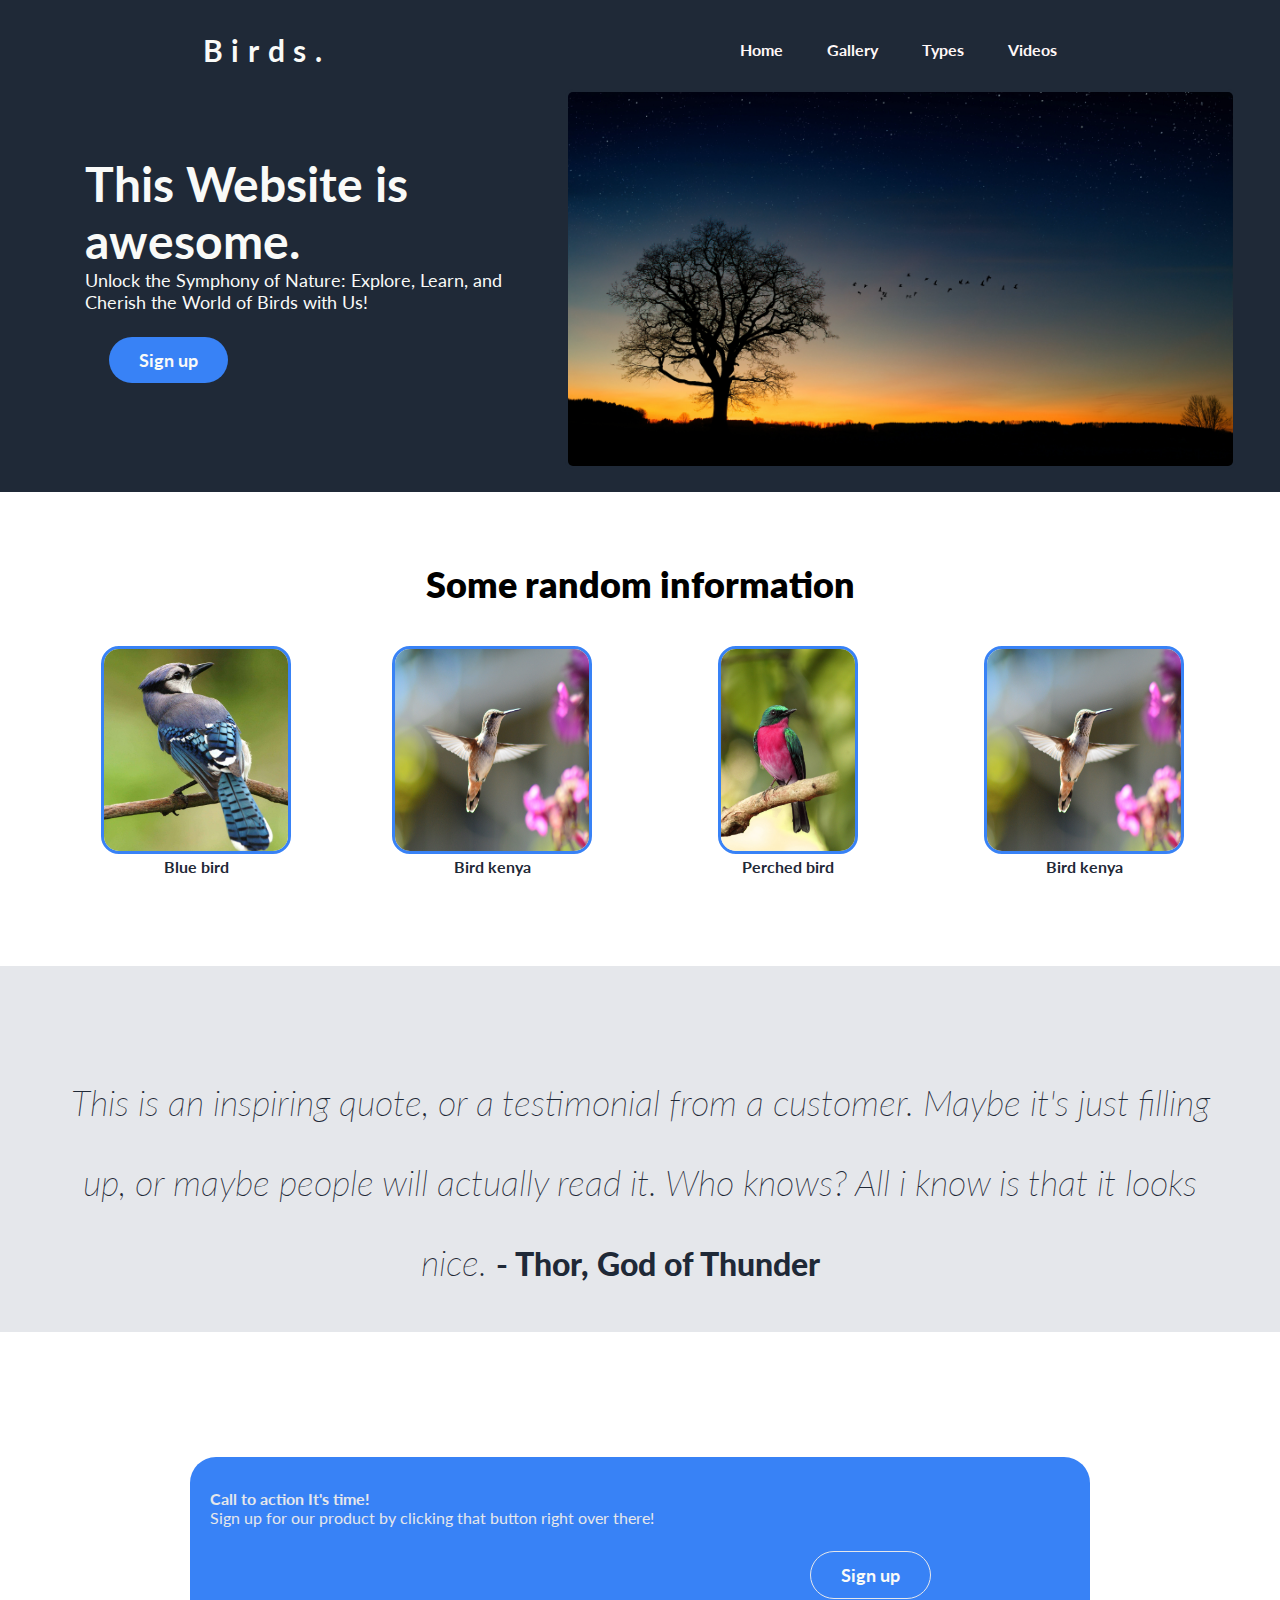
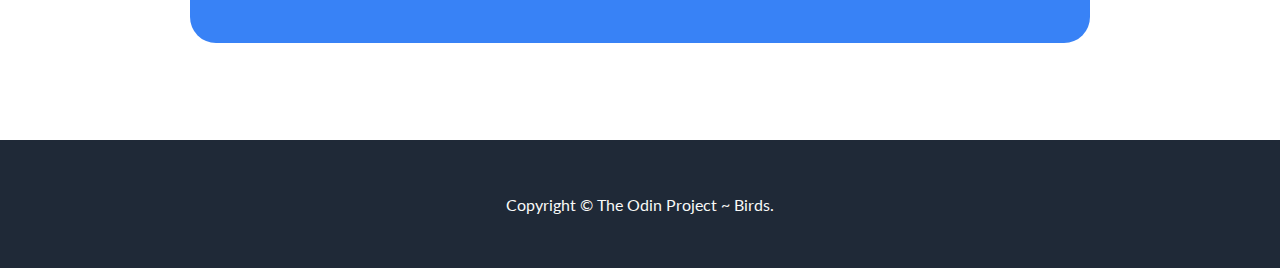
<file: index.html>
<!DOCTYPE html>
<html lang="en">

<head>
    <meta charset="UTF-8">
    <meta name="viewport" content="width=device-width, initial-scale=1.0">
    <link rel="stylesheet" href="./css/styles.css">
    <title>Birds | Home</title>
</head>

<body>

    <div class="header">
        <!-- Header section -->
        <div class="header">
            <nav>
                <h2 class="logo">
                    Birds.
                </h2>

                <!--nav links -->
                <ul>
                    <li><a href="./index.html">Home</a></li>
                    <li><a href="#!">Gallery</a></li>
                    <li><a href="#!">Types</a></li>
                    <li><a href="#!">Videos</a></li>
                </ul>
            </nav>
            <!-- END navbar here-->

            <div class="row-cards">

                <div class="card-1 right">
                    <h2 class="text">This Website is awesome.</h2>
                    <p>
                        Unlock the Symphony of Nature: Explore, Learn, and Cherish the World of Birds with Us!
                    </p>
                    <button type="button">Sign up</button>
                </div>

                <div class="card-1">
                    <img src="./img/cover.jpg" alt="Bird image" />
                </div>
            </div>

        </div>
        <!-- END -->
    </div>

    <!--  -->
    <div class="info ">
        <h2>Some random information</h2>

        <div class="box">
            <div class="box-1">
                <figure>
                    <img src="./img/blue.jpg" alt="Cat Image" />
                    <figcaption> Blue bird</figcaption>
                </figure>
            </div>

            <div class="box-1">
                <figure>
                    <img src="./img/bird2.jpg" alt="Cat Image" />
                    <figcaption> Bird kenya</figcaption>
                </figure>
            </div>

            <div class="box-1">
                <figure>
                    <img src="./img/bird3.jpg"  alt="Cat Image" />
                    <figcaption>  Perched bird</figcaption>
                </figure>
            </div>

            <div class="box-1">
                <figure>
                    <img src="./img/bird2.jpg" alt="Cat Image" />
                    <figcaption> Bird kenya</figcaption>
                </figure>
            </div>

        </div>
    </div>
    
    <div class="quote">
        <h4>
            This is an inspiring quote, or a testimonial from a customer. Maybe it's just filling up, or maybe people will actually read it. Who knows? All i know is that it looks nice.
            <span id="auth">- Thor, God of Thunder</span>
        </h4>
    </div>

    <div class="call-action">
        <div class="card-action">
            <h4>Call to action It's time!</h4>
            <p>Sign up for our product by clicking that button right over there!</p>
            <button type="button" class="btn ">Sign up</button>
        </div>
    </div>

    <div class="footer">
        <p>Copyright &#169; The Odin Project <em>~</em> Birds.</p>
    </div>

</body>

</html>
</file>
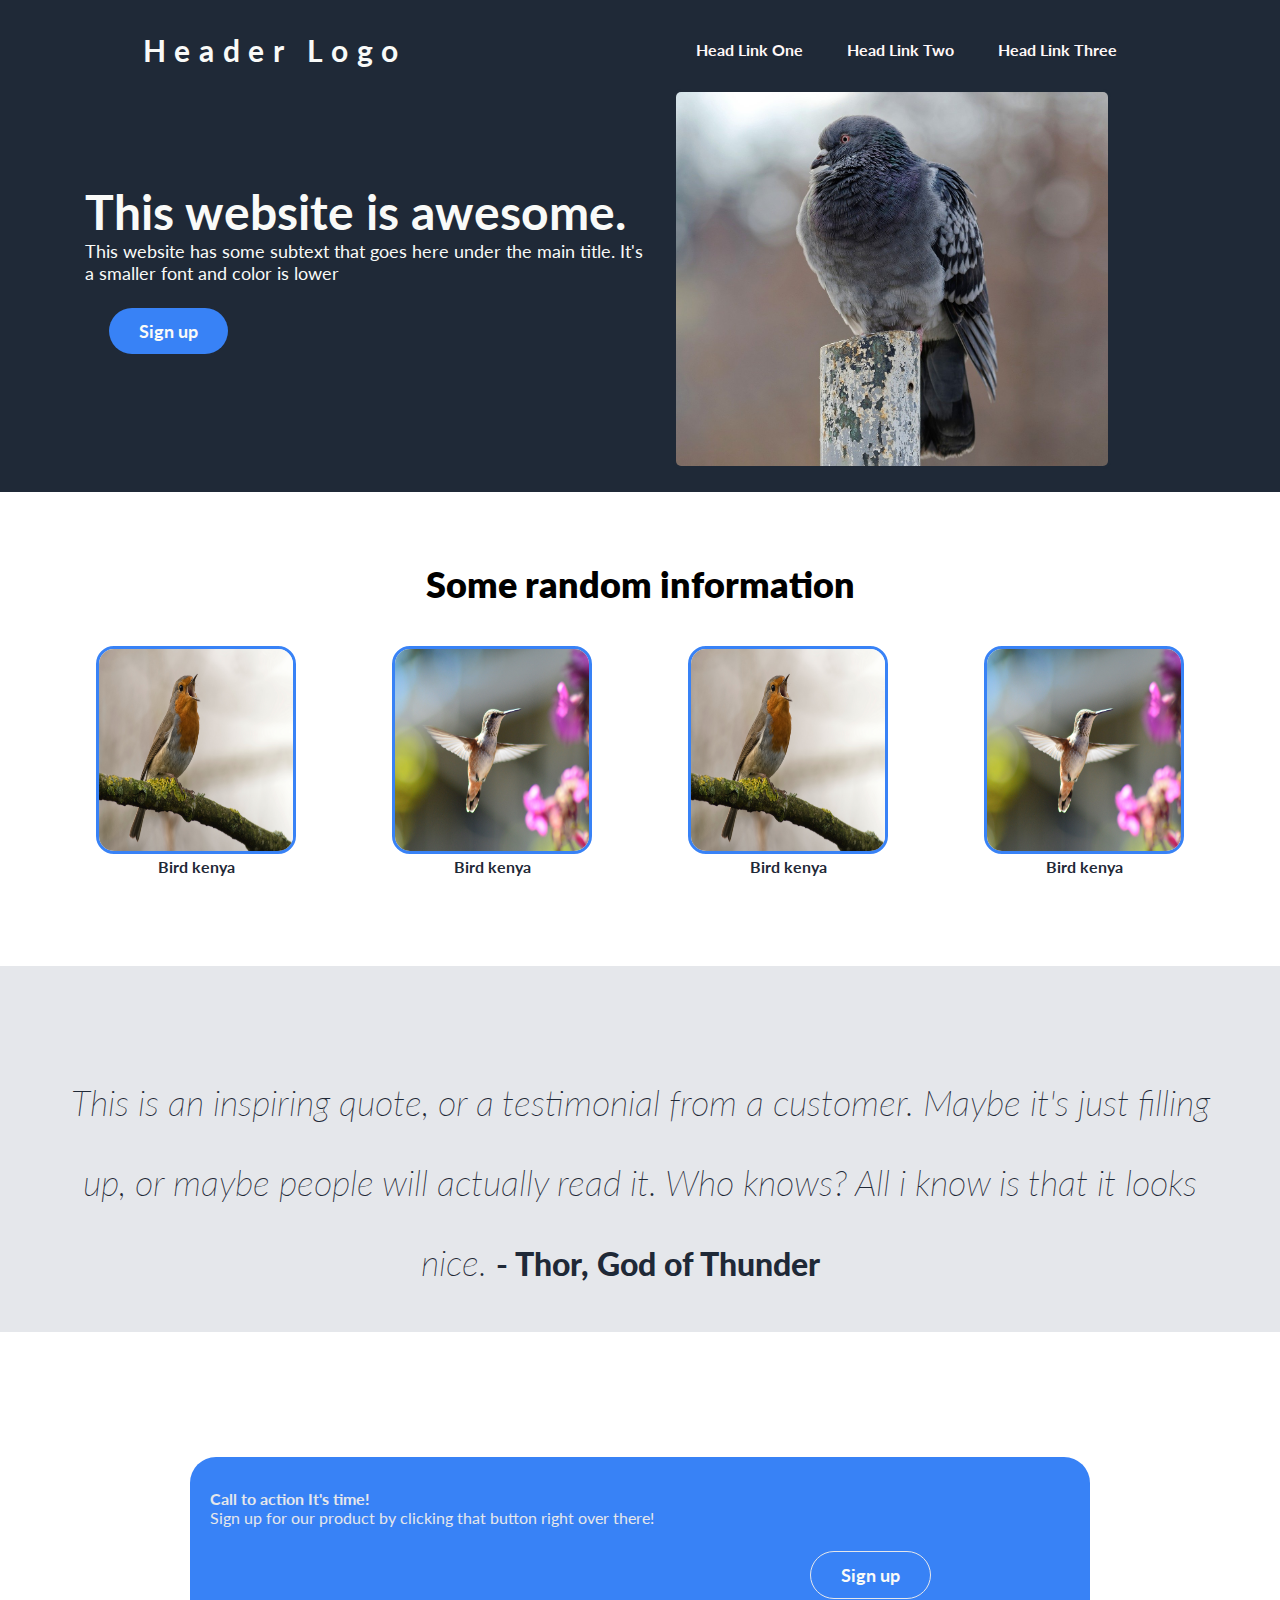
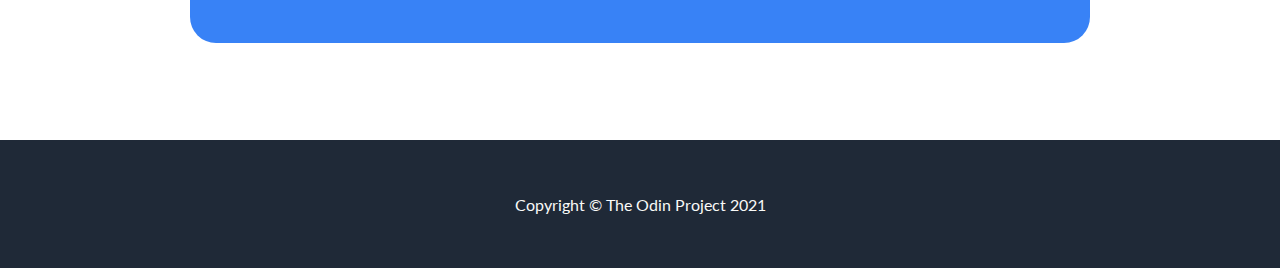
<file: template.html>
<!DOCTYPE html>
<html lang="en">

<head>
    <meta charset="UTF-8">
    <meta name="viewport" content="width=device-width, initial-scale=1.0">
    <link rel="stylesheet" href="./css/styles.css">
    <title>Template</title>
</head>

<body>

    <div class="header">
        <!-- Header section -->
        <div class="header">
            <nav>
                <h2 class="logo">header logo</h2>

                <!--nav links -->
                <ul>
                    <li><a href="#">head link one</a></li>
                    <li><a href="#">head link two</a></li>
                    <li><a href="#">head link three</a></li>
                </ul>
            </nav>
            <!-- END navbar here-->

            <div class="row-cards">

                <div class="card-1 right">
                    <h2 class="text">This website is awesome.</h2>
                    <p>This website has some subtext that goes here under the main title. It's a smaller font and color
                        is lower</p>
                    <button type="button">Sign up</button>
                </div>

                <div class="card-1">
                    <img src="./img/bird.jpg" alt="Bird image" />
                </div>
            </div>

        </div>
        <!-- END -->
    </div>

    <!--  -->
    <div class="info ">
        <h2>Some random information</h2>

        <div class="box">
            <div class="box-1">
                <figure>
                    <img src="./img/bird1.jpg" alt="Cat Image" />
                    <figcaption> Bird kenya</figcaption>
                </figure>
            </div>

            <div class="box-1">
                <figure>
                    <img src="./img/bird2.jpg" alt="Cat Image" />
                    <figcaption> Bird kenya</figcaption>
                </figure>
            </div>

            <div class="box-1">
                <figure>
                    <img src="./img/bird1.jpg" alt="Cat Image" />
                    <figcaption> Bird kenya</figcaption>
                </figure>
            </div>

            <div class="box-1">
                <figure>
                    <img src="./img/bird2.jpg" alt="Cat Image" />
                    <figcaption> Bird kenya</figcaption>
                </figure>
            </div>

        </div>
    </div>
    
    <div class="quote">
        <h4>
            This is an inspiring quote, or a testimonial from a customer. Maybe it's just filling up, or maybe people will actually read it. Who knows? All i know is that it looks nice.
            <span id="auth">- Thor, God of Thunder</span>
        </h4>
    </div>

    <div class="call-action">
        <div class="card-action">
            <h4>Call to action It's time!</h4>
            <p>Sign up for our product by clicking that button right over there!</p>
            <button type="button" class="btn ">Sign up</button>
        </div>
    </div>

    <div class="footer">
        <p>Copyright &#169; The Odin Project 2021</p>
    </div>




















    <!-- div class="testmon">
        <p class="p-tag">
            This is an inspiring quote, or a testimonial from a customer. Maybe it's just filling up, or maybe people will actually read it. Who knows? All i know is that it looks nice.
            <span class="auth">- Thor, God of Thunder</span>
        </p>
    </div -->

    <!--
        
        <div class="box-2">2</div>
        <div class="box-3">3</div>
        <div class="box-4">4</div>
        <figure>
            <img src="https://www.tutorialspoint.com/dip/images/16-bit.jpg" alt="16-Bit Image">
            <figcaption>Fig: 16-Bit RGB Image</figcaption>
         </figure>
    -->
</body>

</html>
</file>
<file: css/styles.css>
@import url('https://fonts.googleapis.com/css2?family=Lato&display=swap');
@import url('https://fonts.googleapis.com/css2?family=Roboto&display=swap');
*{
    padding: 0;
    margin: 0;
    box-sizing: border-box;
    cursor: pointer;
    font-family: 'Lato', sans-serif;
}

.header{
    background-color: #1F2937;
}

/** Navbar styling start here */
nav{
   /* border: 2px solid red; */
    display: flex;
    align-items: center;
    justify-content: space-around;
    padding-top: 30px;
    padding-left: 8px;
    padding-right: 8px;
}

.logo{
    font-size: 30px;
    color: #f9faf8;
    text-transform: capitalize;
    letter-spacing: .4cap;
}

nav ul li{
    list-style-type: none;
    display: inline-block;
    padding: 10px 20px;
}

nav ul li a{
    color:#fff8f8;
    text-decoration: none;
    font-weight: bold;
    text-transform: capitalize;
}

nav ul li a:hover{
    color: #ffa500;
    transition: .3s;
}

/** Rows styling*/
.row-cards{
    /* border: 2px solid #3882f6; */
    align-items: center;
    display: flex;
    /* margin: 20px; */
    padding: 20px;
}

.right{
    margin: 25px;
    padding-left: 40px;
    align-items: center;
    /*border: 2px solid #ffa500;
     padding-left: 12px 22px; */
  
}

.card-1{
    flex: 1;
    margin-right: 24px;
}

.card-1 img{
    font-family: 'Roboto', sans-serif;
    border: 3px solid #1F2937;
}

.text{
    font-size: 48px;
    font-weight: bolder;
    color: #f9faf8;
}
.right p{
    font-size: 18px;
    color: #f9faf8;
}

button{
    border: none;
    background-color: #3882f6;
    padding: 12px 30px;
    border-radius: 30px;
    color: #f9faf8;
    font-size: 18px;
    margin: 24px;
    font-weight: bold;
}

button:hover{
    background-color: #ffa500;
    color: #f9faf8;
    transition: .3s;
}

.card-1 img{
    font-family: 'Roboto', sans-serif;
    width: auto; 
    border-radius: 8px;
    height: 380px;
}

/** Info styling */
.info{
    padding-top: 70px;
    padding-bottom: 40px;
    height: 40%;
    text-align: center;
}

.info h2{
    font-size: 36px;
    font-weight: 800;
}

.box{
    display: flex;
    flex-direction: row;
    padding-top: 20px;
    justify-content: space-evenly;
    align-items: center;
    font-weight: 700;
    color: #1F2937;
    }

.box .box-1{
    padding-top: 20px;
    height: 300px;
    width: 200px;
    border-radius: 25px;

}

.box-1 img{
    max-width: 100%;
    height: 13em;
    border-radius: 18px;
    border: 3px solid #3882f6;
}

/** quote section styling */
.quote{
    padding-top: 40px;
    text-align: center;
    background-color: #e5e7eb;
    color: #1F2937;    
}

.quote h4{
    line-height: 80px;
    margin: 28px;
    padding: 28px 32px;
    font-size: 36px;
    font-style: italic;   
    font-weight: 200;
}

#auth{
    font-weight: 900;
    margin-right: 40px;
    font-style: normal;
    font-size: 32px;
}

/** card-action styling */
.call-action{
    height: 380px;
    display: flex;
    align-items: center;
    justify-content: center;
}

.card-action{
    background-color: #3882f6;
    color: #e5e7eb;
    width: 900px;
    margin: auto;
    border-radius: 26px;
    padding: 20px;
}

.card-action h4{
    padding-top: 12px ;
}

.btn{
    border: 1px solid #e5e7eb;
    text-align: right;
    margin-left: 600px;
}

.btn:hover{
    background-color: #1F2937;
    color: #ffa500;
    transition: .3s;
}

/** footer */
.footer{
    background-color: #1F2937;
    color: #f9faf8;
    display: flex;
    align-items: center;
    justify-content: center;
    height: 8em;
    font-family: 'Roboto', sans-serif;
}
</file>
